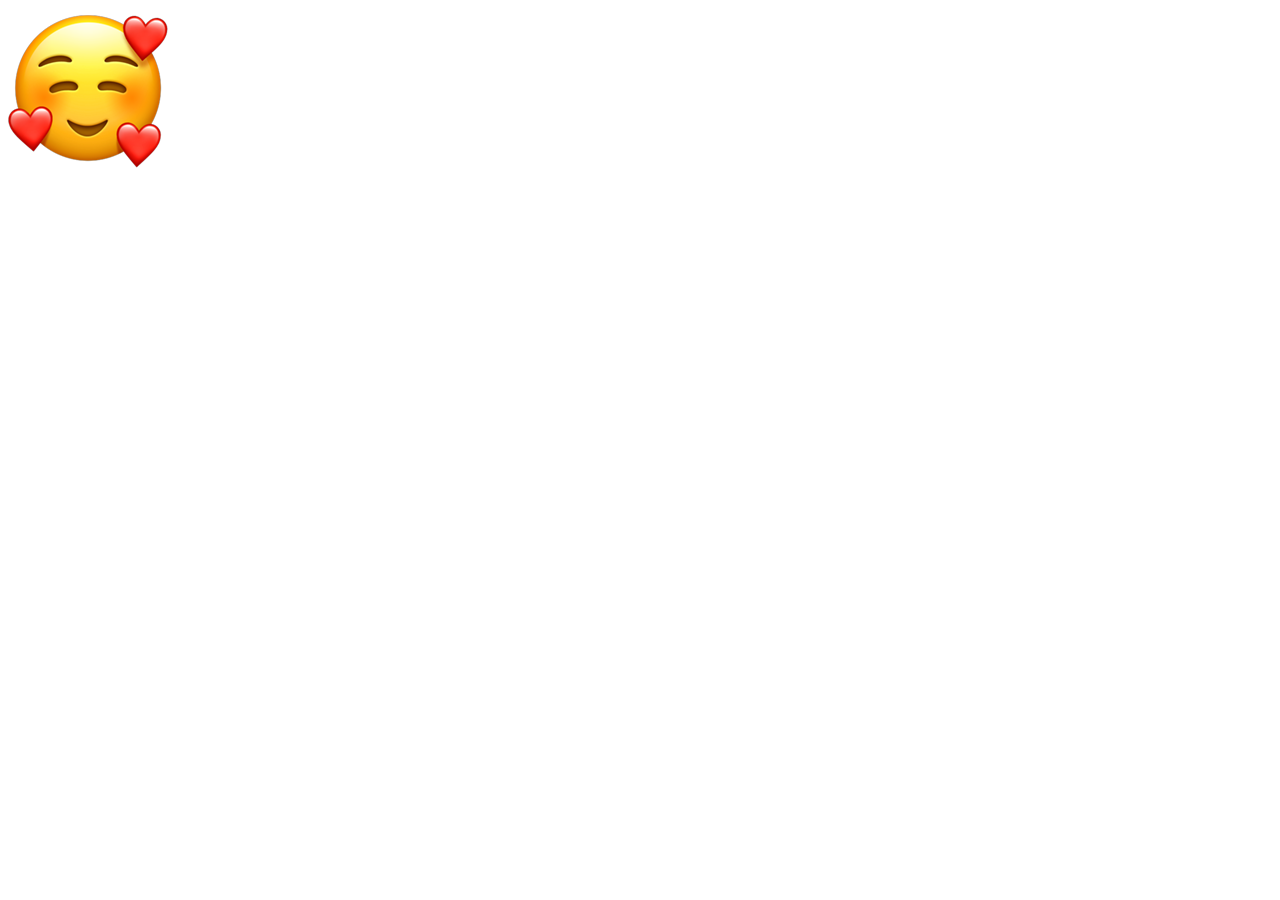
<file: 01-basic-tween/index.html>
<!DOCTYPE html>
<html lang="en">
  <head>
    <meta charset="UTF-8" />
    <meta http-equiv="X-UA-Compatible" content="IE=edge" />
    <meta name="viewport" content="width=device-width, initial-scale=1.0" />
    <title>Basic Tween</title>
  </head>
  <body>
    <img class="smiley" src="./smiley-face.png" alt="Smiley face" />
    <script
      src="https://cdnjs.cloudflare.com/ajax/libs/gsap/3.9.1/gsap.min.js"
      integrity="sha512-H6cPm97FAsgIKmlBA4s774vqoN24V5gSQL4yBTDOY2su2DeXZVhQPxFK4P6GPdnZqM9fg1G3cMv5wD7e6cFLZQ=="
      crossorigin="anonymous"
      referrerpolicy="no-referrer"
    ></script>
    <script src="./app.js"></script>
  </body>
</html>
</file>
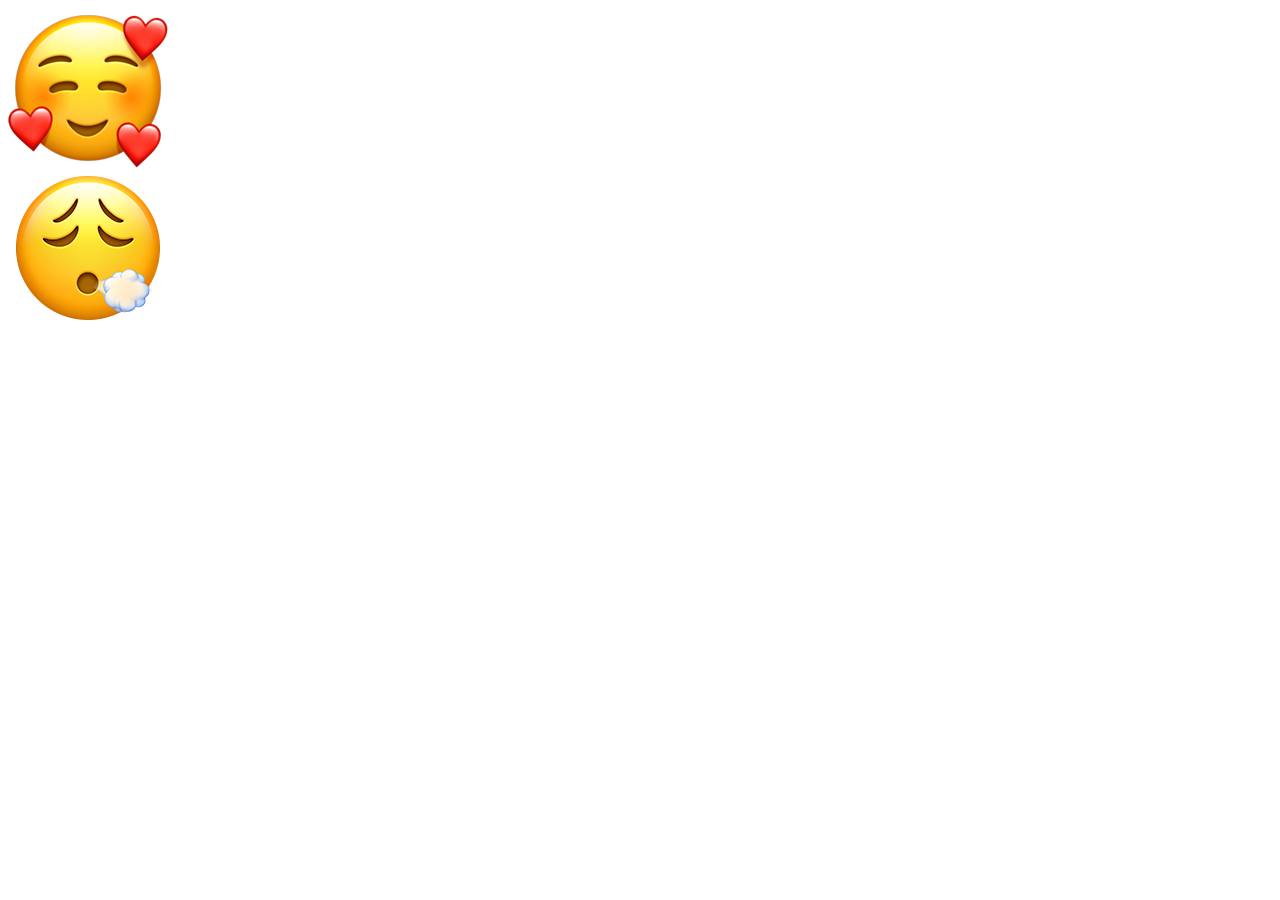
<file: 02-ease/index.html>
<!DOCTYPE html>
<html lang="en">
  <head>
    <meta charset="UTF-8" />
    <meta http-equiv="X-UA-Compatible" content="IE=edge" />
    <meta name="viewport" content="width=device-width, initial-scale=1.0" />
    <title>Ease</title>
    <link rel="stylesheet" href="style.css" />
  </head>
  <body>
    <img class="smiley" src="./smiley-face.png" alt="Smiley face" />
    <img class="exhaling" src="./face-exhaling.png" alt="Exhaling face" />
    <script
      src="https://cdnjs.cloudflare.com/ajax/libs/gsap/3.9.1/gsap.min.js"
      integrity="sha512-H6cPm97FAsgIKmlBA4s774vqoN24V5gSQL4yBTDOY2su2DeXZVhQPxFK4P6GPdnZqM9fg1G3cMv5wD7e6cFLZQ=="
      crossorigin="anonymous"
      referrerpolicy="no-referrer"
    ></script>
    <script src="./app.js"></script>
  </body>
</html>
</file>
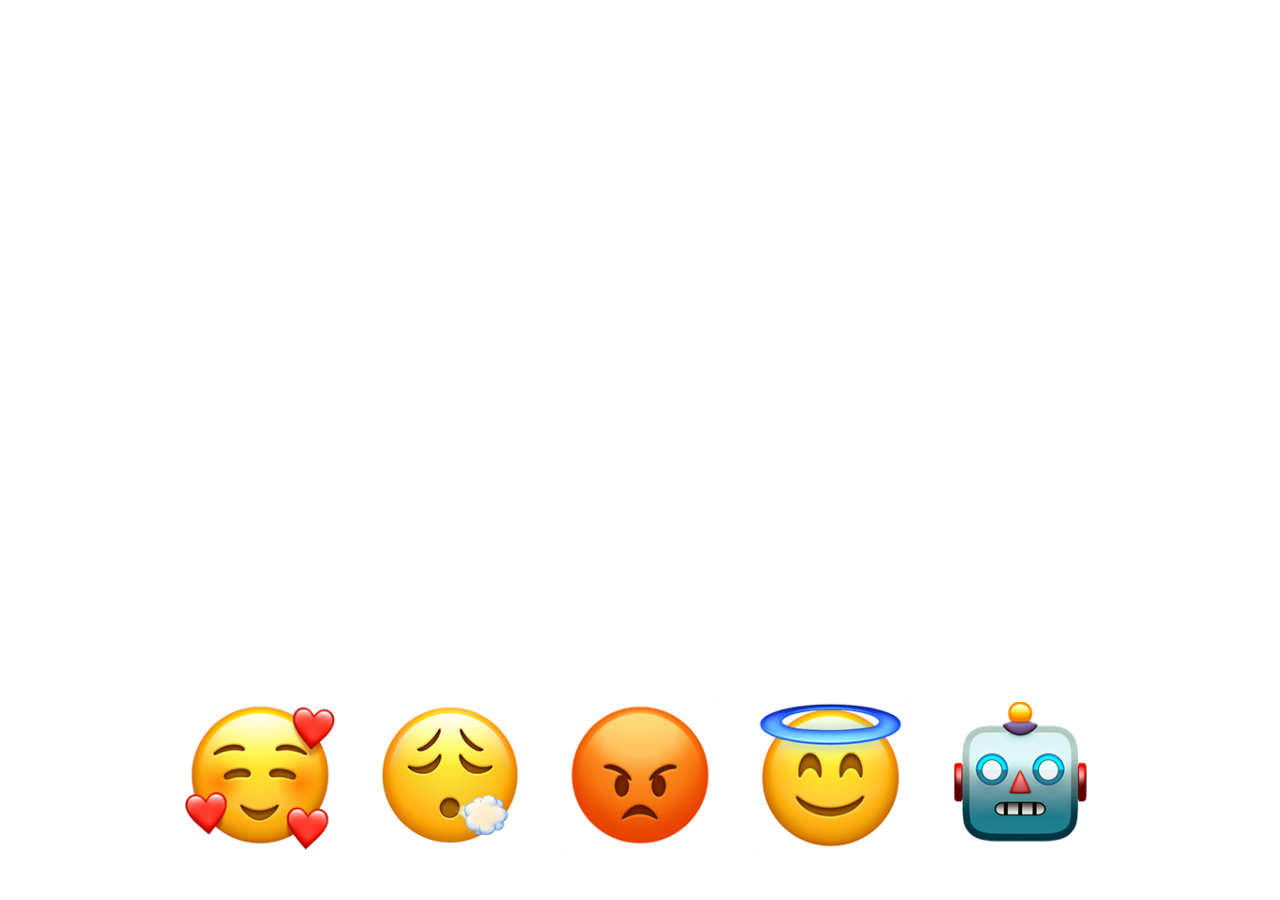
<file: 03-stagger/index.html>
<!DOCTYPE html>
<html lang="en">
  <head>
    <meta charset="UTF-8" />
    <meta http-equiv="X-UA-Compatible" content="IE=edge" />
    <meta name="viewport" content="width=device-width, initial-scale=1.0" />
    <title>Stagger</title>
    <link rel="stylesheet" href="style.css" />
  </head>
  <body>
    <img class="smiley" src="./smiley-face.png" alt="Smiley face" />
    <img class="smiley" src="./face-exhaling.png" alt="Exhaling face" />
    <img class="angry" src="./angry-face.png" alt="Angry face" />
    <img class="angel" src="./angel.png" alt="Angel" />
    <img class="robot" src="./robot.png" alt="Robot" />
    <script
      src="https://cdnjs.cloudflare.com/ajax/libs/gsap/3.9.1/gsap.min.js"
      integrity="sha512-H6cPm97FAsgIKmlBA4s774vqoN24V5gSQL4yBTDOY2su2DeXZVhQPxFK4P6GPdnZqM9fg1G3cMv5wD7e6cFLZQ=="
      crossorigin="anonymous"
      referrerpolicy="no-referrer"
    ></script>
    <script src="./app.js"></script>
  </body>
</html>
</file>
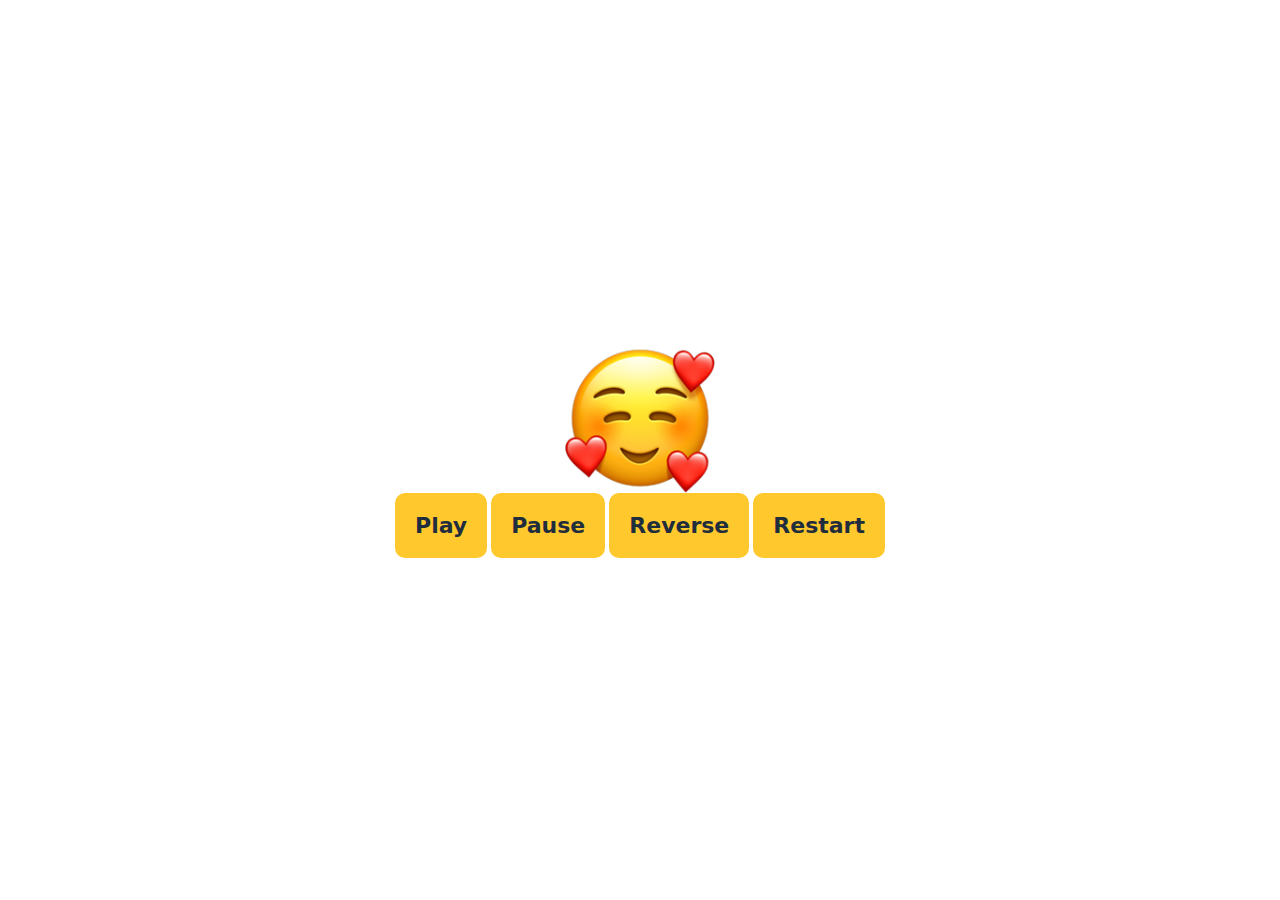
<file: 04-tween-control/index.html>
<!DOCTYPE html>
<html lang="en">
  <head>
    <meta charset="UTF-8" />
    <meta http-equiv="X-UA-Compatible" content="IE=edge" />
    <meta name="viewport" content="width=device-width, initial-scale=1.0" />
    <title>Tween Control</title>
    <link rel="stylesheet" href="style.css" />
  </head>
  <body>
    <img class="smiley" src="./smiley-face.png" alt="Smiley face" />

    <div>
      <button id="play" type="button">Play</button>
      <button id="pause" type="button">Pause</button>
      <button id="reverse" type="button">Reverse</button>
      <button id="restart" type="button">Restart</button>
    </div>

    <script
      src="https://cdnjs.cloudflare.com/ajax/libs/gsap/3.9.1/gsap.min.js"
      integrity="sha512-H6cPm97FAsgIKmlBA4s774vqoN24V5gSQL4yBTDOY2su2DeXZVhQPxFK4P6GPdnZqM9fg1G3cMv5wD7e6cFLZQ=="
      crossorigin="anonymous"
      referrerpolicy="no-referrer"
    ></script>
    <script src="./app.js"></script>
  </body>
</html>
</file>
<file: 02-ease/style.css>
img {
  display: block;
}
</file>
<file: 03-stagger/style.css>
* {
  box-sizing: border-box;
  margin: 0;
}

body {
  display: flex;
  align-items: flex-end;
  justify-content: center;
  width: 100%;
  height: 100vh;
  padding: 50px 0;
  margin: 0;
}

img {
  width: 150px;
  height: auto;
  margin: 0 20px;
}
</file>
<file: 04-tween-control/style.css>
* {
  box-sizing: border-box;
  margin: 0;
}

body {
  display: flex;
  flex-direction: column;
  align-items: center;
  justify-content: center;
  width: 100%;
  height: 100vh;
  padding: 50px 0;
  margin: 0;
}

img {
  width: 150px;
  height: auto;
  margin: 0 20px;
}

button {
  padding: 20px;
  font-family: -apple-system, system-ui, BlinkMacSystemFont, 'Segoe UI', Roboto,
    'Helvetica Neue', Arial, sans-serif;
  font-size: 22px;
  font-weight: 700;
  border: 0;
  border-radius: 10px;
  background-color: #ffc82c;
  color: #1f2d3d;
  cursor: pointer;
}

button:hover {
  background-color: #f8b700;
}
</file>
